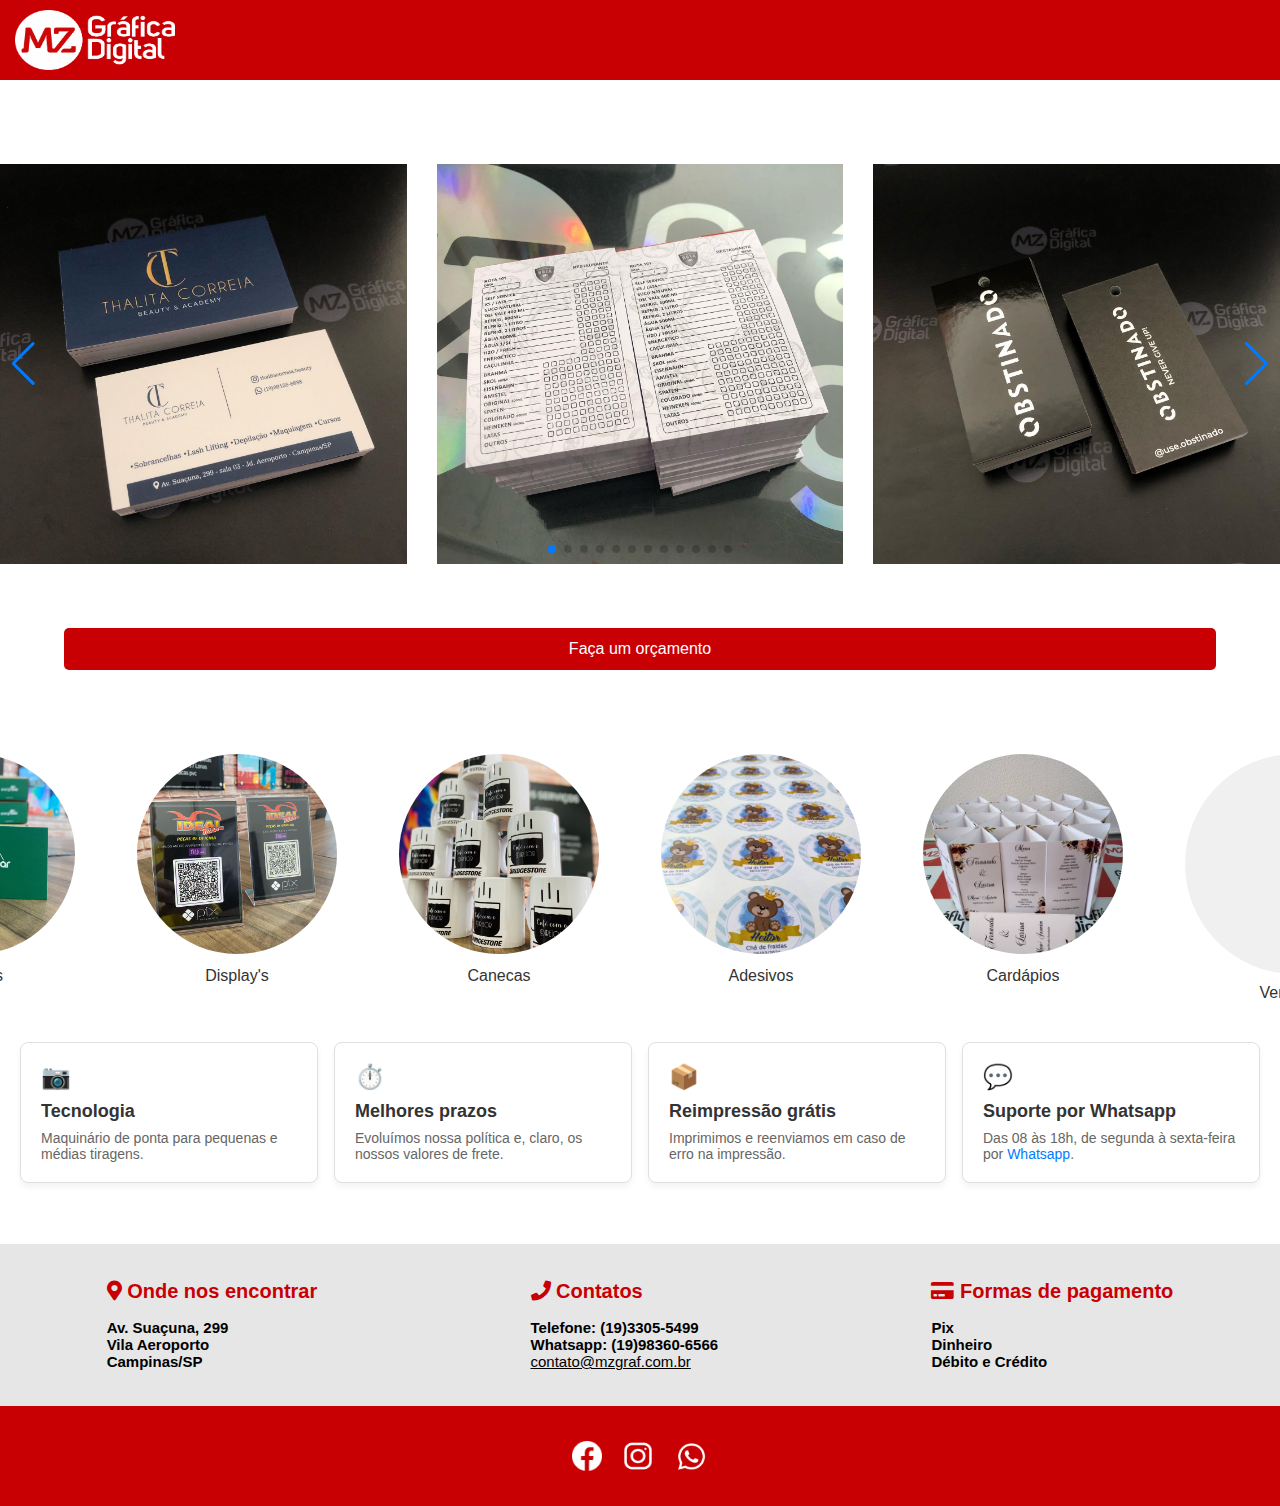
<file: paginas/index.html>
<!DOCTYPE html>
<html lang="pt">

<head>
  <meta charset="UTF-8">
  <meta name="viewport" content="width=device-width, initial-scale=1.0">
  <title>Gráfica</title>
  <link rel="stylesheet" href="../styles/style.css">
  <link rel="stylesheet" href="https://cdn.jsdelivr.net/npm/swiper/swiper-bundle.min.css" />
  <link rel="stylesheet" href="https://cdnjs.cloudflare.com/ajax/libs/font-awesome/5.15.4/css/all.min.css">

  <style>
    html,
    body {
      position: relative;
      height: 100%;
    }

    body {
      font-family: Helvetica Neue, Helvetica, Arial, sans-serif;
      font-size: 14px;
      color: #000;
      margin: 0;
      padding: 0;
    }

    .swiper {
      width: 100%;
      height: 400px;
    }

    .swiper-slide {
      text-align: center;
      font-size: 18px;

      display: -webkit-box;
      display: -ms-flexbox;
      display: -webkit-flex;
      display: flex;
      -webkit-box-pack: center;
      -ms-flex-pack: center;
      -webkit-justify-content: center;
      justify-content: center;
      -webkit-box-align: center;
      -ms-flex-align: center;
      -webkit-align-items: center;
      align-items: center;
    }

    .swiper-slide img {
      display: block;
      width: 100%;
      height: 100%;
      object-fit: cover;
    }

    .swiper {
      margin-left: auto;
      margin-right: auto;
    }
  </style>
</head>

<body>
  <nav class="navbar">
    <div class="Logo">
      <img src="../imagens/LogoBrancoVermelho.png" alt="">
    </div>
  </nav>
  
  <div class="meio">
    <div class="container">
      <div class="swiper mySwiper">
        <div class="swiper-wrapper">
          <div class="swiper-slide">
            <img src="../imagens/cartao-img-1.jpg" alt="logo">
          </div>
          <div class="swiper-slide">
            <img src="../imagens/cartao-img-2.jpg" alt="logo1">
          </div>
          <div class="swiper-slide">
            <img src="../imagens/cartao-img-3.jpg" alt="logo2">
          </div>
          <div class="swiper-slide">
            <img src="../imagens/cartao-img-4.jpg" alt="logo3">
          </div>
          <div class="swiper-slide">
            <img src="../imagens/cartao-img-5.jpg" alt="logo4">
          </div>
          <div class="swiper-slide">
            <img src="../imagens/cartao-img-6.jpg" alt="logo5">
          </div>
          <div class="swiper-slide">
            <img src="../imagens/cartao-img-7.jpg" alt="logo6">
          </div>
          <div class="swiper-slide">
            <img src="../imagens/cartao-img-8.jpg" alt="logo7">
          </div>
          <div class="swiper-slide">
            <img src="../imagens/cartao-img-9.jpg" alt="logo7">
          </div>
          <div class="swiper-slide">
            <img src="../imagens/cartao-img-10.png" alt="logo7">
          </div>
          <div class="swiper-slide">
            <img src="../imagens/cartao-img-11.jpg" alt="logo7">
          </div>
          <div class="swiper-slide">
            <img src="../imagens/cartao-img-12.jpg" alt="logo7">
          </div>

        </div>
        <div class="swiper-button-next"></div>
        <div class="swiper-button-prev"></div>
        <div class="swiper-pagination"></div>
      </div>

      <div class="Contate">
        <div class="orcamento">
          <a href="../paginas/orcamento.html">Faça um orçamento</a>
        </div>
      </div>
      <div class="carousel">
        <div class="carousel-item">
          <img src="../imagens/circle-img-1.jpg" alt="">
          <p>Cartões</p>
        </div>
        <div class="carousel-item">
          <img src="../imagens/circle-img-2.jpg" alt="">
          <p>Display's</p>
        </div>
        <div class="carousel-item">
          <img src="../imagens/circle-img-3.jpg" alt="">
          <p>Canecas</p>
        </div>
        <div class="carousel-item">
          <img src="../imagens/circle-img-4.jpg" alt="">
          <p>Adesivos</p>
        </div>
        <div class="carousel-item">
          <img src="../imagens/circle-img-5.jpg" alt="">
          <p>Cardápios</p>
        </div>
        <div class="carousel-item view-all">
          <span>+</span>
          <p>Ver Todos</p>
      </div>
      </div>

      <div>
        <div class="info-cards">
          <div class="info-card">
              <div class="icon">📷</div>
              <h3>Tecnologia</h3>
              <p>Maquinário de ponta para pequenas e médias tiragens.</p>
          </div>
          <div class="info-card">
              <div class="icon">⏱️</div>
              <h3>Melhores prazos</h3>
              <p>Evoluímos nossa política e, claro, os nossos valores de frete.</p>
          </div>
          <div class="info-card">
              <div class="icon">📦</div>
              <h3>Reimpressão grátis</h3>
              <p>Imprimimos e reenviamos em caso de erro na impressão.</p>
          </div>
          <div class="info-card">
              <div class="icon">💬</div>
              <h3>Suporte por Whatsapp</h3>
              <p>Das 08 às 18h, de segunda à sexta-feira por <a href="#">Whatsapp</a>.</p>
          </div>
      </div>
      </div>
    </div>
    <div class="Footer">
      <div class="Pagamento">
          <h1 class="tituloPay"><i class="fa fa-credit-card"></i> Formas de pagamento</h1>
          <h2>Pix</h2>
          <h2>Dinheiro</h2>
          <h2>Débito e Crédito</h2>
      </div>
      <div class="infoPessoal">
          <h1 class="tituloDuvidas"><i class="fa fa-phone"></i> Contatos</h1>
          <h2>Telefone: (19)3305-5499</h2>
          <h2>Whatsapp: (19)98360-6566</h2>
          <a href="mailto:contato@mzgraf.com.br?subject="> contato@mzgraf.com.br</a>
      </div>
      <div class="endereco">
          <h1 class="tituloEndereco"><i class="fa fa-map-marker-alt"></i> Onde nos encontrar</h1>
          <h2>Av. Suaçuna, 299</h2>
          <h2>Vila Aeroporto</h2>
          <h2>Campinas/SP</h2>
      </div>
  </div>
    <div class="Midia">
      <img src="../imagens/IconFace.png" class="Face" alt="">
      <img src="../imagens/IconInsta.png" class="Insta" alt="">
      <img src="../imagens/IconWhats.png" class="Whats" alt="">
    </div>

    <script src="https://cdn.jsdelivr.net/npm/swiper/swiper-bundle.min.js"></script>
    <script>
      var swiper = new Swiper(".mySwiper", {
        slidesPerView: 3,
        spaceBetween: 30,
        loop: true,
        autoplay: {
          delay: 2000,
          disableOnInteraction: false,
        },
        pagination: {
          el: ".swiper-pagination",
          clickable: true,
        },
        navigation: {
          nextEl: ".swiper-button-next",
          prevEl: ".swiper-button-prev",
        },
      });

      var swiper2 = new Swiper(".mySwiper2", {
        slidesPerView: 3,
        spaceBetween: 30,
        loop: true,
        autoplay: {
          delay: 1500,
          disableOnInteraction: false,
        },
        pagination: {
          el: ".swiper-pagination",
          clickable: true,
        },
      });

      var swiper3 = new Swiper(".mySwiper3", {
        slidesPerView: 3,
        spaceBetween: 30,
        autoplay: {
          delay: 2500,
          disableOnInteraction: false,
        },
        pagination: {
          el: ".swiper-pagination",
          clickable: true,
        },
        navigation: {
          nextEl: ".swiper-button-next",
          prevEl: ".swiper-button-prev",
        },
      });
    </script>
</body>

</html>
</file>
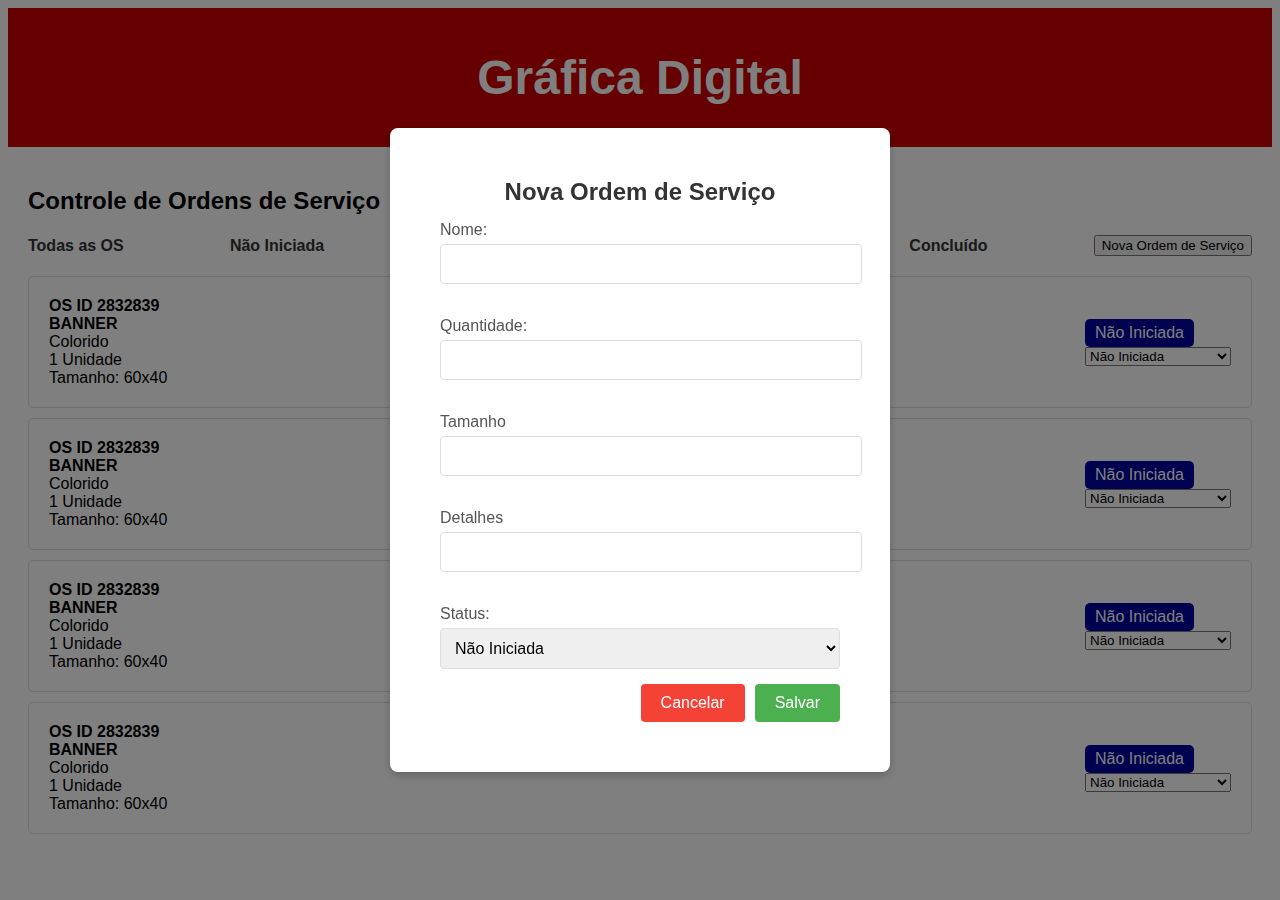
<file: paginas/controleOS.html>
<!DOCTYPE html>
<html lang="pt-BR">

<head>
    <meta charset="UTF-8">
    <meta name="viewport" content="width=device-width, initial-scale=1.0">
    <title>Controle de Ordens de Serviço</title>
    <style>
        body {
            font-family: Arial, sans-serif;
        }

        .header {
            background-color: #c00;
            color: white;
            padding: 10px;
            text-align: center;
            font-size: 24px;
        }

        .container {
            padding: 20px;
        }

        .filter-bar {
            display: flex;
            justify-content: space-between;
            align-items: center;
            margin-bottom: 20px;
        }

        .filter-bar a {
            margin-right: 10px;
            text-decoration: none;
            color: #333;
            font-weight: bold;
            cursor: pointer;
        }

        .order-card {
            border: 1px solid #ddd;
            padding: 20px;
            margin-bottom: 10px;
            border-radius: 5px;
            display: flex;
            justify-content: space-between;
            align-items: center;
        }

        .status-tag {
            padding: 5px 10px;
            border-radius: 5px;
            color: white;
            display: inline-block;
        }

        .status-pending {
            background-color: orange;
        }

        .status-awaiting {
            background-color: red;
        }

        .status-not-started {
            background-color: rgb(0, 3, 158);
        }

        .status-finished {
            background-color: green;
        }

        /* Estilos do Modal */
        .modal {
            display: none;
            /* Escondido por padrão */
            position: fixed;
            z-index: 1;
            left: 0;
            top: 0;
            width: 100%;
            height: 100%;
            background-color: rgba(0, 0, 0, 0.5);
            /* Fundo semi-transparente */
            display: flex;
            justify-content: center;
            align-items: center;
        }

        /* Conteúdo da modal */
        .modal-content {
            background-color: #fff;
            border-radius: 8px;
            width: 100%;
            max-width: 400px;
            padding: 50px;
            box-shadow: 0 4px 8px rgba(0, 0, 0, 0.2);
            animation: fadeIn 0.3s ease;
        }

        /* Cabeçalho da modal */
        .modal-header {
            font-size: 1.5em;
            font-weight: bold;
            margin-bottom: 15px;
            text-align: center;
            color: #333;
        }

        /* Corpo da modal */
        .modal-body label {
            display: block;
            font-weight: 500;
            color: #555;
            margin-bottom: 5px;
        }

        .modal-body input,
        .modal-body select {
            width: 100%;
            padding: 10px;
            margin-bottom: 15px;
            border: 1px solid #ddd;
            border-radius: 4px;
            font-size: 1em;
        }

        /* Rodapé da modal */
        .modal-footer {
            display: flex;
            justify-content: flex-end;
            gap: 10px;
        }

        /* Botão de cancelar */
        .cancel-button {
            background-color: #f44336;
            color: white;
            border: none;
            padding: 10px 20px;
            border-radius: 4px;
            font-size: 1em;
            cursor: pointer;
            transition: background-color 0.3s;
        }

        .cancel-button:hover {
            background-color: #d32f2f;
        }

        /* Botão de salvar */
        .save-button {
            background-color: #4CAF50;
            color: white;
            border: none;
            padding: 10px 20px;
            border-radius: 4px;
            font-size: 1em;
            cursor: pointer;
            transition: background-color 0.3s;
        }

        .save-button:hover {
            background-color: #388E3C;
        }

        /* Animação de entrada */
        @keyframes fadeIn {
            from {
                opacity: 0;
                transform: scale(0.9);
            }

            to {
                opacity: 1;
                transform: scale(1);
            }
        }
    </style>
</head>

<body>

    <div class="header">
        <h1>Gráfica Digital</h1>
    </div>

    <div class="container">
        <h2>Controle de Ordens de Serviço</h2>
        <div class="filter-bar">
            <a onclick="filterOrders('Todas')">Todas as OS</a>
            <a onclick="filterOrders('Não Iniciada')">Não Iniciada</a>
            <a onclick="filterOrders('Em Progresso')">Em Progresso</a>
            <a onclick="filterOrders('Aguardando Entrega')">Aguardando Entrega</a>
            <a onclick="filterOrders('Concluido')">Concluído</a>
            <button onclick="openModal()">Nova Ordem de Serviço</button>
        </div>

        <div id="ordersContainer">
            <!-- Ordens de Serviço Existentes -->
            <div class="order-card" data-status="Não Iniciada">
                <div>
                    <strong>OS ID 2832839</strong><br>
                    <strong>BANNER</strong><br>
                    Colorido<br>
                    1 Unidade<br>
                    Tamanho: 60x40
                </div>
                <div>
                    <span class="status-tag status-not-started">Não Iniciada</span><br>
                    <select onchange="updateStatus(this)">
                        <option value="Não Iniciada" selected>Não Iniciada</option>
                        <option value="Em Progresso">Em Progresso</option>
                        <option value="Aguardando Entrega">Aguardando Entrega</option>
                        <option value="Concluido">Concluído</option>
                    </select>
                </div>
            </div>
            <div class="order-card" data-status="Não Iniciada">
                <div>
                    <strong>OS ID 2832839</strong><br>
                    <strong>BANNER</strong><br>
                    Colorido<br>
                    1 Unidade<br>
                    Tamanho: 60x40
                </div>
                <div>
                    <span class="status-tag status-not-started">Não Iniciada</span><br>
                    <select onchange="updateStatus(this)">
                        <option value="Não Iniciada" selected>Não Iniciada</option>
                        <option value="Em Progresso">Em Progresso</option>
                        <option value="Aguardando Entrega">Aguardando Entrega</option>
                        <option value="Concluido">Concluído</option>
                    </select>
                </div>
            </div>
            <div class="order-card" data-status="Não Iniciada">
                <div>
                    <strong>OS ID 2832839</strong><br>
                    <strong>BANNER</strong><br>
                    Colorido<br>
                    1 Unidade<br>
                    Tamanho: 60x40
                </div>
                <div>
                    <span class="status-tag status-not-started">Não Iniciada</span><br>
                    <select onchange="updateStatus(this)">
                        <option value="Não Iniciada" selected>Não Iniciada</option>
                        <option value="Em Progresso">Em Progresso</option>
                        <option value="Aguardando Entrega">Aguardando Entrega</option>
                        <option value="Concluido">Concluído</option>
                    </select>
                </div>
            </div>
            <div class="order-card" data-status="Não Iniciada">
                <div>
                    <strong>OS ID 2832839</strong><br>
                    <strong>BANNER</strong><br>
                    Colorido<br>
                    1 Unidade<br>
                    Tamanho: 60x40
                </div>
                <div>
                    <span class="status-tag status-not-started">Não Iniciada</span><br>
                    <select onchange="updateStatus(this)">
                        <option value="Não Iniciada" selected>Não Iniciada</option>
                        <option value="Em Progresso">Em Progresso</option>
                        <option value="Aguardando Entrega">Aguardando Entrega</option>
                        <option value="Concluido">Concluído</option>
                    </select>
                </div>
            </div>
        </div>
    </div>

    <!-- Modal de Nova Ordem -->
    <div id="orderModal" class="modal">
        <div class="modal-content">
            <div class="modal-header">Nova Ordem de Serviço</div>
            <div class="modal-body">
                <label for="orderName">Nome:</label>
                <input type="text" id="orderName" required><br><br>

                <label for="orderQuantity">Quantidade:</label>
                <input type="number" id="orderQuantity" required><br><br>

                <label for="orderQuantity">Tamanho</label>
                <input type="text" id="orderTamanho" ><br><br>

                <label for="orderQuantity">Detalhes</label>
                <input type="text" id="orderDetalhe" required ><br><br>

                <label for="orderStatus">Status:</label>
                <select id="orderStatus">
                    <option value="Não Iniciada">Não Iniciada</option>
                    <option value="Em Progresso">Em Progresso</option>
                    <option value="Aguardando Entrega">Aguardando Entrega</option>
                    <option value="Concluido">Concluído</option>
                </select>
            </div>
            <div class="modal-footer">
                <button class="cancel-button" onclick="closeModal()">Cancelar</button>
                <button class="save-button" onclick="addOrder()">Salvar</button>
            </div>
        </div>
    </div>

    <script>
        function filterOrders(status) {
            const orders = document.querySelectorAll('.order-card');
            orders.forEach(order => {
                if (status === 'Todas' || order.dataset.status === status) {
                    order.style.display = 'flex';
                } else {
                    order.style.display = 'none';
                }
            });
        }

        function updateStatus(selectElement) {
            const orderCard = selectElement.closest('.order-card');
            const statusTag = orderCard.querySelector('.status-tag');

            const newStatus = selectElement.value;
            orderCard.dataset.status = newStatus;

            statusTag.textContent = newStatus;
            statusTag.className = 'status-tag';

            if (newStatus === 'Não Iniciada') {
                statusTag.classList.add('status-not-started');
            } else if (newStatus === 'Em Progresso') {
                statusTag.classList.add('status-pending');
            } else if (newStatus === 'Aguardando Entrega') {
                statusTag.classList.add('status-awaiting');
            } else if (newStatus === 'Concluido') {
                statusTag.classList.add('status-finished');
            }
        }

        function openModal() {
            document.getElementById('orderModal').style.display = 'block';
        }

        function closeModal() {
            document.getElementById('orderModal').style.display = 'none';
        }

        function addOrder() {
            const orderName = document.getElementById('orderName').value;
            const orderQuantity = document.getElementById('orderQuantity').value;
            const orderStatus = document.getElementById('orderStatus').value;
            const orderTamanho = document.getElementById('orderTamanho').value;
            const orderDetalhe = document.getElementById('orderDetalhe').value;

            const newOrderCard = document.createElement('div');
            newOrderCard.className = 'order-card';
            newOrderCard.dataset.status = orderStatus;

            newOrderCard.innerHTML = `
            <div>
                <strong>OS ID:</strong> ${Math.floor(Math.random() * 1000000)}<br>
                <strong>${orderName}</strong><br>
                ${orderDetalhe} <br>
                ${orderQuantity} Unidade(s) <br>
                ${orderTamanho} <br>
            </div>
            <div>
                <span class="status-tag">${orderStatus}</span><br>
                <select onchange="updateStatus(this)">
                    <option value="Não Iniciada" ${orderStatus === 'Não Iniciada' ? 'selected' : ''}>Não Iniciada</option>
                    <option value="Em Progresso" ${orderStatus === 'Em Progresso' ? 'selected' : ''}>Em Progresso</option>
                    <option value="Aguardando Entrega" ${orderStatus === 'Aguardando Entrega' ? 'selected' : ''}>Aguardando Entrega</option>
                    <option value="Concluido" ${orderStatus === 'Concluido' ? 'selected' : ''}>Concluído</option>
                </select>
            </div>
        `;

            const ordersContainer = document.getElementById('ordersContainer');
            ordersContainer.appendChild(newOrderCard);

            closeModal();
        }
    </script>

</body>

</html>
</file>
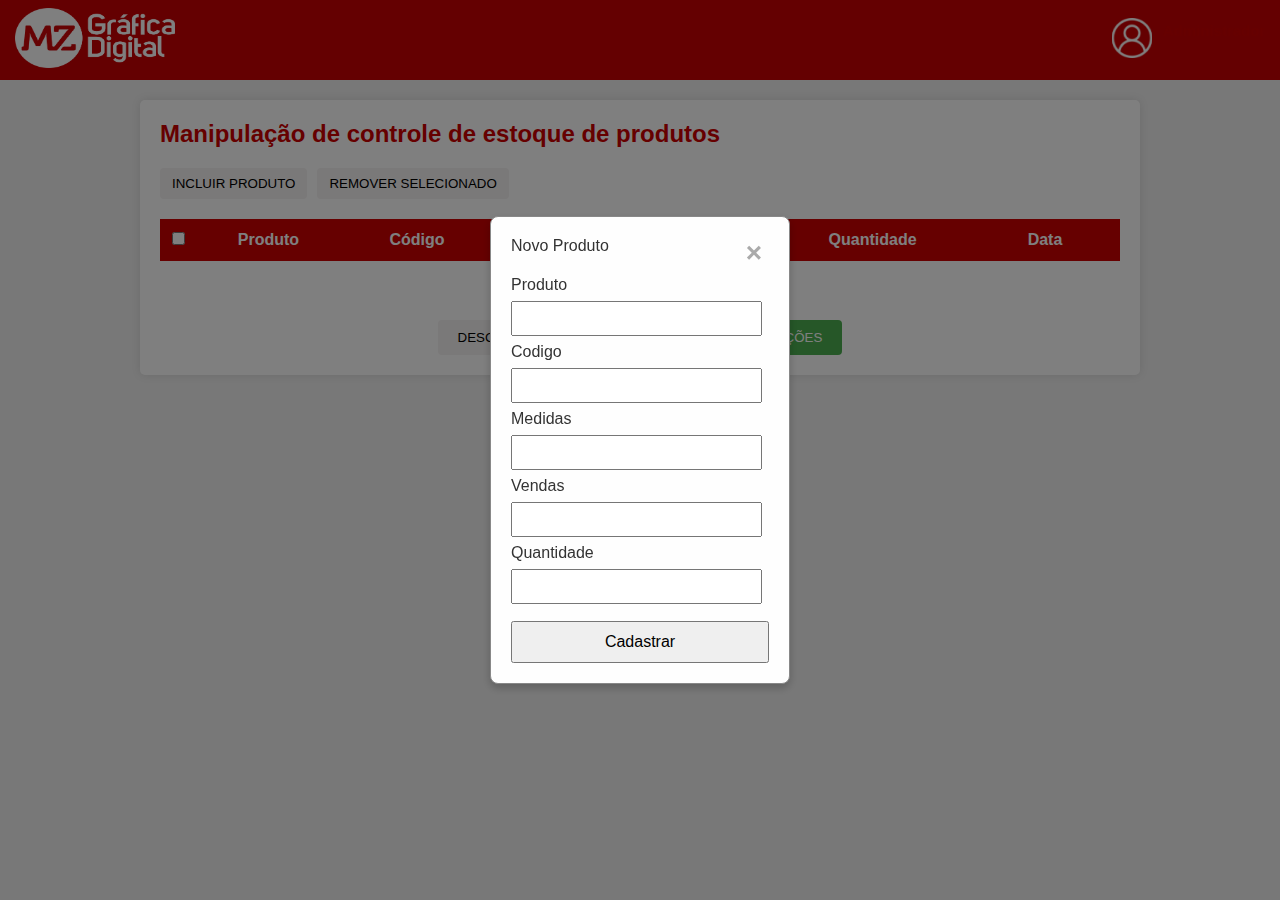
<file: paginas/estoque.html>
<!DOCTYPE html>
<html lang="pt-BR">

<head>
    <meta charset="UTF-8">
    <meta name="viewport" content="width=device-width, initial-scale=1.0">
    <title>Manipulação de Controle de Estoque</title>
    <link rel="stylesheet" href="../styles/estoque.css">
    <style>
        .modal-content {
            background-color: #fefefe;
            margin: 15% auto;
            padding: 20px;
            border: 1px solid #888;
            width: 80%;
        }

    </style>
</head>

<body>
    <nav class="navbarAdm">
        <div class="logoAdm">
            <a href="">
                <img src="../imagens/LogoBrancoVermelho.png" alt="Logo">
            </a>
        </div>
        <div class="contaAdmin">
            <div class="logoUser">
                <img src="../imagens/user.png" alt="">
            </div>
            <div class="Admin">
                <h1>Administrador</h1>
            </div>
        </div>
    </nav>

    <!-- Main Container -->
    <div class="container">
        <h1>Manipulação de controle de estoque de produtos</h1>

        <div class="controls">
            <button id="btnAdicionar">INCLUIR PRODUTO</button>
            <button id="btnRemoverSelecionado">REMOVER SELECIONADO</button>
            <!-- <input type="text" placeholder="Digite para pesquisar"> -->
            <!-- <span>Exibir</span> -->
            <!-- <select>
                <option>Ordenar por</option>
            </select> -->
            <!-- <button>IMPORTAR SALDO</button> -->
        </div>

        <!-- Table -->
        <table>
            <thead>
                <tr>
                    <th><input type="checkbox" id="selectAll"></th>
                    <th>Produto</th>
                    <th>Código</th>
                    <th>Medidas</th>
                    <th>Vendas</th>
                    <th>Quantidade</th>
                    <th>Data</th>
                </tr>
            </thead>
            <tbody id="productTableBody">
            </tbody>
        </table>

        <div class="pagination">
            <button>&lt;</button>
            <span>1</span>
            <button>&gt;</button>
        </div>

        <div class="actions">
            <button>DESCARTAR ALTERAÇÕES</button>
            <button>SALVAR ALTERAÇÕES</button>
        </div>
    </div>

    <div id="modalProduto" class="modal">
        <div class="modal-content">
            <div class="modal-header">
                <span class="modal-title">Novo Produto</span>
                <span class="close" onclick="fecharModal()">&times;</span>
            </div>
            
            <label for="productName">Produto</label>
            <input type="text" id="productName" name="productName">
            
            <label for="email">Codigo</label>
            <input type="number" id="codigo" name="codigo">
            
            <label for="medidas">Medidas</label>
            <input type="tel" id="medidas" name="medidas">
            
            <label for="vendas">Vendas</label>
            <input type="text" id="vendas" name="vendas">

            <label for="quantidade">Quantidade</label>
            <input type="text" id="quantidade" name="quantidade">
            
            <button type="submit" id="submitProductBtn">Cadastrar</button>
        </div>
    </div>
    <script src="../scripts/estoque.js"></script>

</body>

</html>
</file>
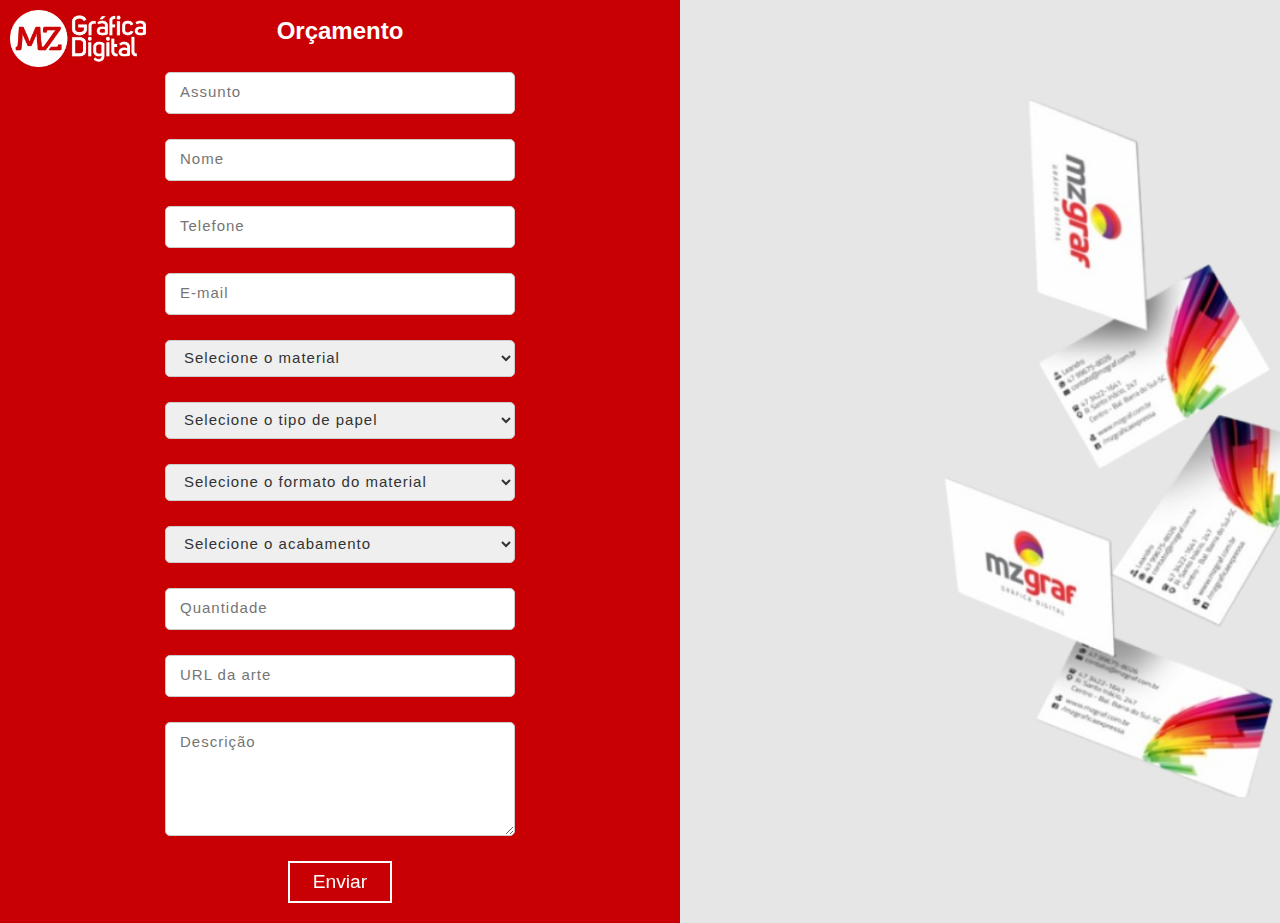
<file: paginas/orcamento.html>
<!DOCTYPE html>
<html lang="en">

<head>
    <meta charset="UTF-8">
    <meta name="viewport" content="width=device-width, initial-scale=1.0">
    <link rel="stylesheet" href="../styles/orcamento.css">
    <title>Document</title>
</head>

<body>
    <nav class="navbar">
        <div class="Logo">
            <a href="../paginas/index.html">
                <img src="../imagens/LogoBrancoVermelho.png" alt="">
            </a>
        </div>
    </nav>
    
    <form class="formulario" method="post" action="http://localhost:8080/api/orcamentos">

        <h2 class="titulo">Orçamento</h2>

        <label class="label">
            <input type="text" class="input-bordas" placeholder="Assunto" required="">
            <span class="focus-border"> <i></i> </span>
        </label>

        <label class="label">
            <input type="text" name="clientName" class="input-bordas" placeholder="Nome" required="">
            <span class="focus-border"> <i></i> </span>
        </label>

        <label class="label">
            <input type="text" name="phone" class="input-bordas" placeholder="Telefone" required="">
            <span class="focus-border"> <i></i> </span>
        </label>

        <label class="label">
            <input type="text" name="email" class="input-bordas" placeholder="E-mail" required="">
            <span class="focus-border"> <i></i> </span>
        </label>

        <label class="label">
            <select class="input-bordas" name="material" required="">
                <option value="" disabled selected>Selecione o material</option>
                <option value="vinil-adesivo">Vinil Adesivo</option>
                <option value="pvc">PVC</option>
                <option value="lonas">Lonas</option>
                <option value="policarbonato">Policarbonato</option>
                <option value="acrilico">Acrílico</option>
            </select>
            <span class="focus-border"> <i></i> </span>
        </label>

        <label class="label">
            <select class="input-bordas" name="paperType" required="">
                <option value="" disabled selected>Selecione o tipo de papel</option>
                <option value="papel-couche">Papel Couchê</option>
                <option value="papel-offset">Papel Offset</option>
                <option value="papel-cartao">Papel Cartão</option>
                <option value="papel-reciclado">Papel Reciclado</option>
                <option value="papel-kraft">Papel Kraft</option>
                <option value="papel-vegetal">Papel Vegetal</option>
                <option value="papel-fotografico">Papel Fotográfico</option>
                <option value="papelao-ondulado">Papelão Ondulado</option>
            </select>
            <span class="focus-border"> <i></i> </span>
        </label>

        <label class="label">
            <select class="input-bordas" name="dimension" required="">
                <option value="" disabled selected>Selecione o formato do material</option>
                <option value="a3">29.7 x 42 cm (A3)</option>
                <option value="a4">21 x 29.7 cm (A4)</option>
                <option value="a5">14.8 x 21 cm (A5)</option>
                <option value="a6">10.5 x 14.8 cm (A6)</option>
                <option value="a7">7.4 x 10.5 cm (A7)</option>
                <option value="banner-pequeno">60 x 90 cm (Banner Pequeno)</option>
                <option value="banner-medio">90 x 120 cm (Banner Médio)</option>
                <option value="banner-grande">120 x 180 cm (Banner Grande)</option>
                <option value="personalizado">Personalizado</option>
            </select>
            <span class="focus-border"> <i></i> </span>
        </label>

        <label class="label">
            <select class="input-bordas" name="finishing" required="">
                <option value="" disabled selected>Selecione o acabamento</option>
                <option value="laminacao-fosca">Laminação Fosca</option>
                <option value="laminacao-brilho">Laminação Brilho</option>
                <option value="verniz-total">Verniz Total</option>
                <option value="relevo-seco">Relevo Seco</option>
                <option value="corte-especial">Corte Especial</option>
                <option value="dobra">Dobra</option>
                <option value="furo">Furo</option>
                <option value="espiral">Encadernação com Espiral</option>
            </select>
            <span class="focus-border"> <i></i> </span>
        </label>

        <label class="label">
            <input type="number" name="quantity" class="input-bordas" placeholder="Quantidade" required="">
            <span class="focus-border"> <i></i> </span>
        </label>

        <label class="label">
            <input type="text" name="artwork" placeholder="URL da arte" class="input-bordas" required="">
            <span class="focus-border"> <i></i> </span>
        </label>

        <label class="label">
            <textarea type="text" name="notes" class="input-bordas textarea" rows="4" placeholder="Descrição"
                required=""></textarea>
            <span class="focus-border"> <i></i> </span>
        </label>

        <div class="button-container">
            <button type="submit" class="button-form borda-inversa">Enviar</button>
        </div>

    </form>
    <div class="imagem-lateral">
        <img src="../imagens/background-card.png" alt="Imagem ilustrativa">
    </div>

    <script src="../scripts/orcamento.js"></script>
</body>

</html>
</file>
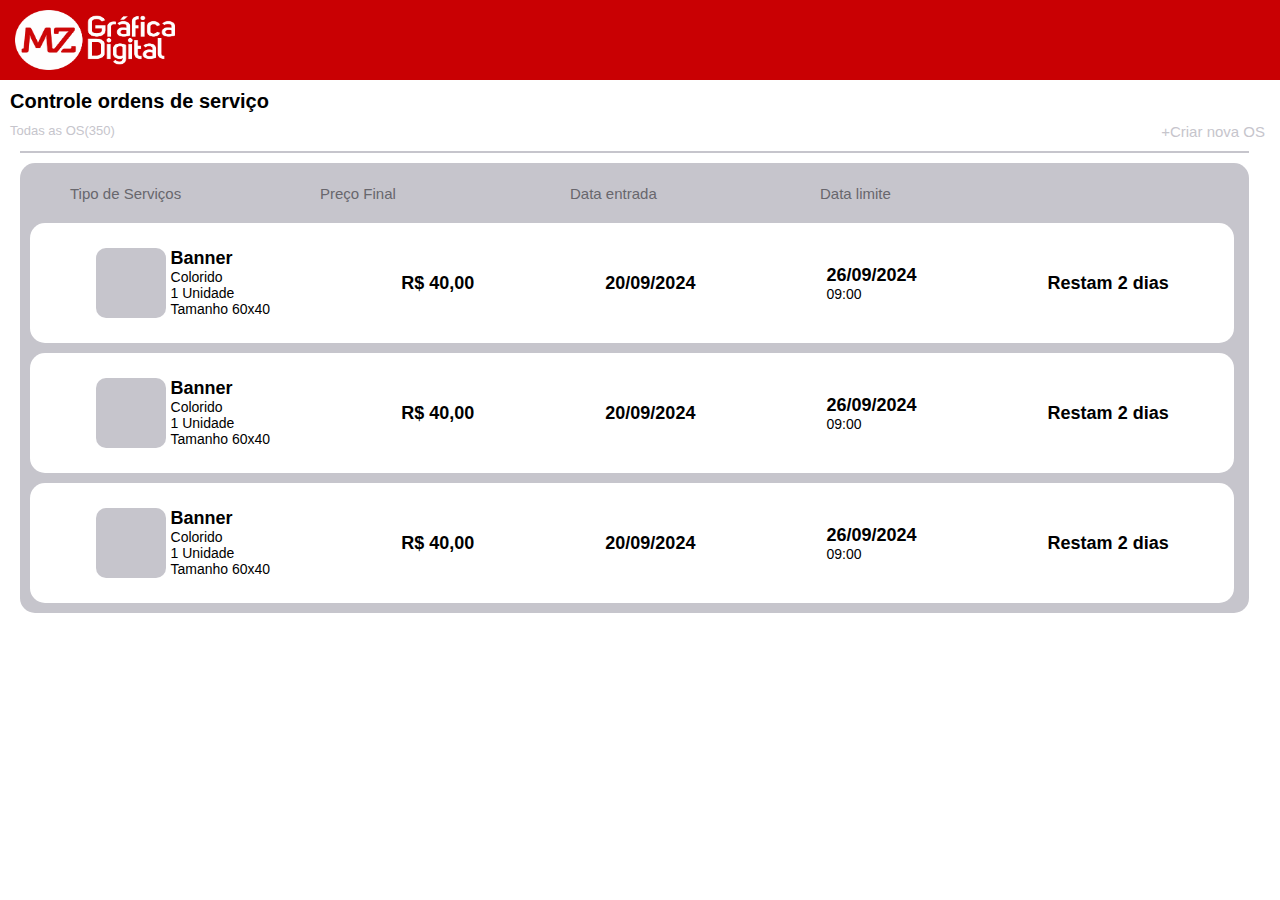
<file: paginas/ordemServControle.html>
<!DOCTYPE html>
<html lang="pt">
<head>
    <meta charset="UTF-8">
    <meta name="viewport" content="width=device-width, initial-scale=1.0">
    <title>Ordem de serviço de Controle</title>
    <link rel="stylesheet" href="../styles/ordemServControle.css">
</head>
<body>
    <nav class="navbarOSC">
        <div class="LogoOSC">
            <img src="../imagens/LogoBrancoVermelho.png" alt="">
        </div>
    </nav>
    <div class="containerOSC">
        <div class="tituloOSC">
            <h1>Controle ordens de serviço</h1>
        </div>
        <div class="filtros">
            <div class="lista">
                <h2>Todas as OS(350)</h2>
                
            </div>
            <div class="criarOrdem">
                <a href="">+Criar nova OS</a>
            </div>
        </div>
        <div class="line"></div>
        <div class="servicos">
            <div class="tituloServicos">
                <h1>Tipo de Serviços</h1>
                <h1>Preço Final</h1>
                <h1>Data entrada</h1>
                <h1>Data limite</h1>
            </div>
            <div class="pedidos">
                <div class="pedidosDescricao">
                    <div class="teste">
                        <div class="imagemDescricao"></div>
                    <div class="descricao">
                        <h1>Banner</h1>
                        <h2>Colorido</h2>
                        <h2>1 Unidade</h2>
                        <h2>Tamanho 60x40</h2>
                    </div>
                    </div>
                    <div class="precoDescricao">
                        <h1>R$ 40,00</h1>
                    </div>
                    <div class="dataDescricao">
                        <h1>20/09/2024</h1>
                    </div>
                    <div class="limiteDescricao">
                        <h1>26/09/2024</h1>
                        <h2>09:00</h2>
                    </div>
                    <div class="tempoDescricao">
                        <h1>Restam 2 dias</h1>
                    </div>
                </div>
                <div class="pedidosDescricao">
                    <div class="teste">
                        <div class="imagemDescricao"></div>
                    <div class="descricao">
                        <h1>Banner</h1>
                        <h2>Colorido</h2>
                        <h2>1 Unidade</h2>
                        <h2>Tamanho 60x40</h2>
                    </div>
                    </div>
                    <div class="precoDescricao">
                        <h1>R$ 40,00</h1>
                    </div>
                    <div class="dataDescricao">
                        <h1>20/09/2024</h1>
                    </div>
                    <div class="limiteDescricao">
                        <h1>26/09/2024</h1>
                        <h2>09:00</h2>
                    </div>
                    <div class="tempoDescricao">
                        <h1>Restam 2 dias</h1>
                    </div>
                </div>
                <div class="pedidosDescricao">
                    <div class="teste">
                        <div class="imagemDescricao"></div>
                    <div class="descricao">
                        <h1>Banner</h1>
                        <h2>Colorido</h2>
                        <h2>1 Unidade</h2>
                        <h2>Tamanho 60x40</h2>
                    </div>
                    </div>
                    <div class="precoDescricao">
                        <h1>R$ 40,00</h1>
                    </div>
                    <div class="dataDescricao">
                        <h1>20/09/2024</h1>
                    </div>
                    <div class="limiteDescricao">
                        <h1>26/09/2024</h1>
                        <h2>09:00</h2>
                    </div>
                    <div class="tempoDescricao">
                        <h1>Restam 2 dias</h1>
                    </div>
                </div>
                
            </div>
        </div>
    </div>
</body>
</html>
</file>
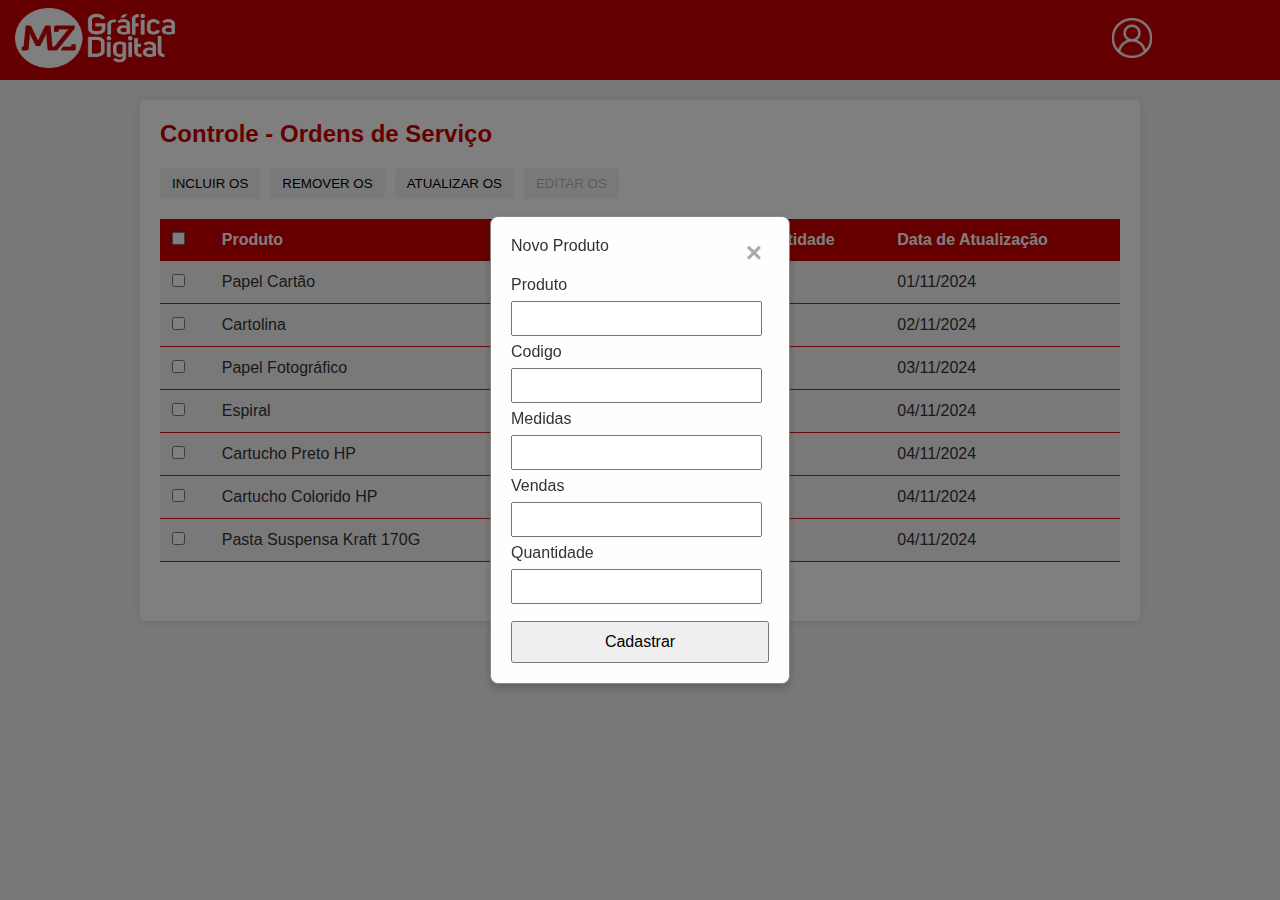
<file: paginas/ordemServico.html>
<!DOCTYPE html>
<html lang="pt-BR">

<head>
    <meta charset="UTF-8">
    <meta name="viewport" content="width=device-width, initial-scale=1.0">
    <title>Manipulação de Controle de Estoque</title>
    <link rel="stylesheet" href="../styles/estoque.css">
    <style>
        .modal-content {
            background-color: #fefefe;
            margin: 15% auto;
            padding: 20px;
            border: 1px solid #888;
            width: 80%;
        }
    </style>
</head>

<body>
    <nav class="navbarAdm">
        <div class="logoAdm">
            <a href="">
                <img src="../imagens/LogoBrancoVermelho.png" alt="Logo">
            </a>
        </div>
        <div class="contaAdmin">
            <div class="logoUser">
                <img src="../imagens/user.png" alt="">
            </div>
            <div class="Admin">
                <h1>Administrador</h1>
            </div>
        </div>
    </nav>

    <!-- Main Container -->
    <div class="container">
        <h1>Controle - Ordens de Serviço</h1>

        <div class="controls">
            <button id="btnAdicionar">INCLUIR OS</button>
            <button id="btnRemoverSelecionado">REMOVER OS</button>
            <button id="btnRemoverSelecionado">ATUALIZAR OS</button>
            <button id="btnEditarProduto" onclick="openEditModal()" class="disabled" disabled>EDITAR OS</button>

            <!-- <input type="text" placeholder="Digite para pesquisar"> -->
            <!-- <span>Exibir</span> -->
            <!-- <select>
                <option>Ordenar por</option>
            </select> -->
            <!-- <button>IMPORTAR SALDO</button> -->
        </div>

        <!-- Table -->
        <table>
            <thead>
                <tr>
                    <th><input type="checkbox" id="selectAll"></th>
                    <th>Produto</th>
                    <th>Código</th>
                    <th>Medidas</th>
                    <th>Quantidade</th>
                    <th>Data de Atualização</th>
                </tr>
            </thead>
            <tbody id="productTableBody">
                <!-- Dados fictícios -->
                <tr>
                    <td><input type="checkbox" class="select-product" onchange="toggleEditButton()"></td>
                    <td>Papel Cartão</td>
                    <td>431</td>
                    <td>10x20cm</td>
                    <td>100</td>
                    <td>01/11/2024</td>
                </tr>
                <tr>
                    <td><input type="checkbox" class="select-product" onchange="toggleEditButton()"></td>
                    <td>Cartolina</td>
                    <td>432</td>
                    <td>15x30cm</td>
                    <td>200</td>
                    <td>02/11/2024</td>
                </tr>
                <tr>
                    <td><input type="checkbox" class="select-product" onchange="toggleEditButton()"></td>
                    <td>Papel Fotográfico</td>
                    <td>568</td>
                    <td>20x40cm</td>
                    <td>150</td>
                    <td>03/11/2024</td>
                </tr>
                <tr>
                    <td><input type="checkbox" class="select-product" onchange="toggleEditButton()"></td>
                    <td>Espiral</td>
                    <td>636</td>
                    <td></td>
                    <td>75</td>
                    <td>04/11/2024</td>
                </tr>
                <td><input type="checkbox" class="select-product" onchange="toggleEditButton()"></td>
                <td>Cartucho Preto HP</td>
                <td>112</td>
                <td></td>
                <td>75</td>
                <td>04/11/2024</td>
                </tr>
                <td><input type="checkbox" class="select-product" onchange="toggleEditButton()"></td>
                <td>Cartucho Colorido HP</td>
                <td>111</td>
                <td></td>
                <td>12</td>
                <td>04/11/2024</td>
                </tr>
                <td><input type="checkbox" class="select-product" onchange="toggleEditButton()"></td>
                <td>Pasta Suspensa Kraft 170G</td>
                <td>091</td>
                <td>24x36cm</td>
                <td>49</td>
                <td>04/11/2024</td>
                </tr>
            </tbody>
        </table>

        <div class="pagination">
            <button>&lt;</button>
            <span>1</span>
            <button>&gt;</button>
        </div>
    </div>

    <!-- Modal para editar produto -->
    <div id="modalEditProduto" class="modal">
        <div class="modal-content">
            <span class="close" onclick="fecharEditModal()">&times;</span>
            <h2 class="title-edit">Editar Produto</h2>
            <label for="editQuantidade">Quantidade:</label>
            <input type="number" id="editQuantidade" min="0" />
            <button id="submitEditProductBtn">Salvar</button>
        </div>
    </div>

    <div id="modalProduto" class="modal">
        <div class="modal-content">
            <div class="modal-header">
                <span class="modal-title">Novo Produto</span>
                <span class="close" onclick="fecharModal()">&times;</span>
            </div>

            <label for="productName">Produto</label>
            <input type="text" id="productName" name="productName">

            <label for="email">Codigo</label>
            <input type="number" id="codigo" name="codigo">

            <label for="medidas">Medidas</label>
            <input type="tel" id="medidas" name="medidas">

            <label for="vendas">Vendas</label>
            <input type="text" id="vendas" name="vendas">

            <label for="quantidade">Quantidade</label>
            <input type="text" id="quantidade" name="quantidade">

            <button type="submit" id="submitProductBtn">Cadastrar</button>
        </div>
    </div>
    <script src="../scripts/estoque.js"></script>

</body>

</html>
</file>
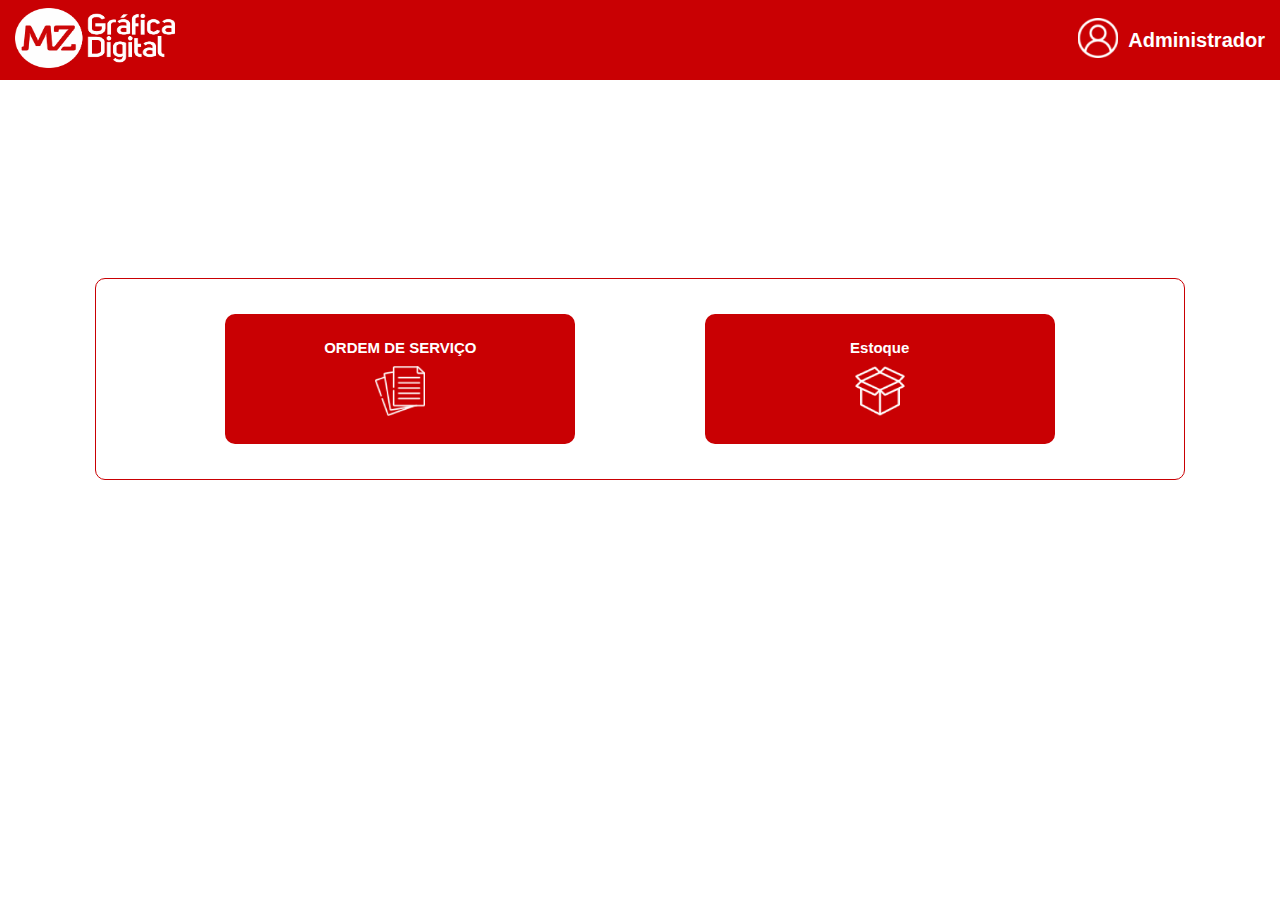
<file: paginas/telaAdm.html>
<!DOCTYPE html>
<html lang="pt">
<head>
    <meta charset="UTF-8">
    <meta name="viewport" content="width=device-width, initial-scale=1.0">
    <title>Administrador</title>
    <link rel="stylesheet" href="../styles/telaAdm.css">
</head>
<body>
<nav class="navbarAdm">
    <div class="logoAdm">
        <a href="">
            <img src="../imagens/LogoBrancoVermelho.png" alt="Logo">
        </a>
    </div>
    <div class="contaAdmin">
        <div class="logoUser">
            <img src="../imagens/user.png" alt="">
        </div>
        <div class="Admin">
            <h1>Administrador</h1>
        </div>
    </div>
</nav>

<div class="container">
    <div class="botoes">
        <div class="btnServicos">
            <a href="../paginas/ordemServControle.html">ORDEM DE SERVIÇO</a>
            <!-- <h1>ORDEM DE SERVIÇO</h1> -->
            <a href="../paginas/ordemServControle.html"><img src="../imagens/paper (1) 1.png" alt=""></a>
        </div>
        <div class="btnEstoque">

            <a href="../paginas/estoque.html">Estoque</a>
            <!-- <h1>ESTOQUE</h1> -->
            <a href="../paginas/estoque.html"><img src="../imagens/box (1) 1.png" alt=""></a>
        </div>
    </div>
</div>
        
</body>
</html>
</file>
<file: styles/style.css>
*{
    margin: 0;
    padding: 0;
}

nav{
    background-color: #C90003;
    width: 100%;
    height: 80px;
}

.navbar{
    display: flex;
    justify-content: space-between;
}

.navbar li{
    display: inline-block;
}

.navbar li a{
    text-decoration: none;
    color: white;
    display: inline-block;
    padding: 15px;
    
}

.navbar li a:hover{
    background-color: #cd1811;
}

.menu-services{
    width: 170px;
    display: flex;
    justify-content: center;
    flex-direction: column;
    align-items: center;
}

.dropdown-menu{
    position: absolute;
    display: none;
    z-index: 11;
}

.dropdown-menu a{
    display: block;
    color: black;
}

.dropdown:hover .dropdown-menu{
    display: block;
}


img{
    width: 160px;
    height: 60px;
}

.Logo{
    width: 170px;
    height: 100%;
    display: flex;
    align-items: center;
    padding-left: 15px; 
}

.container{
    width: 100%;
    height: 100%;
}

.meio {
    background-color: rgb(255, 255, 255);
    width: 100%;
    height: 120vh;
    margin-top: 20px;
}


.carousel {
    display: flex;
    justify-content: center;
    gap: 5%;
    padding: 20px;
    background-color: #fff;
}

.carousel-item {
    text-align: center;
    width: 220px;
}

.carousel-item img {
    width: 200px;
    height: 200px;
    border-radius: 50%;
    transition: transform 0.3s ease;
    object-fit: cover;
}

.carousel-item:hover img,
.carousel-item.view-all:hover span {
    transform: scale(1.1);
}

.carousel-item p {
    margin-top: 10px;
    font-size: 16px;
    color: #333;
}

.carousel-item.view-all {
    display: flex;
    flex-direction: column;
    align-items: center;
    justify-content: center;
}

.carousel-item.view-all span {
    display: flex;
    justify-content: center;
    align-items: center;
    width: 220px;
    height: 220px;
    font-size: 48px;
    color: #333;
    border-radius: 50%;
    background-color: #f0f0f0;
    transition: transform 0.3s ease;
}

.info-cards {
    display: flex;
    justify-content: space-between;
    gap: 16px;
    padding: 20px;
}

.info-card {
    flex: 1;
    padding: 20px;
    text-align: left;
    border: 1px solid #e0e0e0;
    border-radius: 8px;
    background-color: #fff;
    box-shadow: 0 4px 6px rgba(0, 0, 0, 0.05);
    transition: transform 0.3s ease, box-shadow 0.3s ease;
}

.info-card:hover {
    transform: translateY(-5px);
    box-shadow: 0 8px 12px rgba(0, 0, 0, 0.1);
}

.info-card .icon {
    font-size: 24px;
    color: #333;
    margin-bottom: 10px;
}

.info-card h3 {
    font-size: 18px;
    margin: 0;
    color: #333;
}

.info-card p {
    font-size: 14px;
    color: #666;
    margin-top: 8px;
}

.info-card a {
    color: #007bff;
    text-decoration: none;
}

.info-card a:hover {
    text-decoration: underline;
}


.orcamento a {
    display: inline-block; 
    padding: 12px 20px; 
    background-color: #C90003;
    color: white;
    font-size: 16px;
    text-decoration: none;
    border-radius: 5px;
    transition: background-color 0.3s ease, transform 0.3s ease;
    display: flex;
    justify-content: space-around;
    align-items: center;
    margin-top: 5%;
    margin-bottom: 5%;
    margin-left: 5%;
    margin-right: 5%;
}

.orcamento a:hover {
    background-color: #A70002;
    transform: scale(1.05); 
}

.meio{
    background-color: rgb(255, 255, 255);
    padding-top: 5%;
}

.Footer{
    background-color: #E6E6E6;
    width: 100%;
    height: 15%;
    display: flex;
    flex-direction: row-reverse;
    justify-content: space-around;
    align-items: center;
}


.infoPessoal h1{
    color: #C90003;
    font-size: 20px;
    font-family: Verdana, Geneva, Tahoma, sans-serif;
}

.infoPessoal h2{
    color: black;
    font-size: 15px;
    font-family: Verdana, Geneva, Tahoma, sans-serif;
}

.tituloDuvidas{
    margin-bottom: 1rem;
}

.infoPessoal a{
    font-size: 15px;
    font-family: Verdana, Geneva, Tahoma, sans-serif;
    color: black;
    font-family: Verdana, Geneva, Tahoma, sans-serif; 
}

.Pagamento h1{
    color: #C90003;
    font-size: 20px;
    font-family: Verdana, Geneva, Tahoma, sans-serif; 
}
.Pagamento h2{
    color: black;
    font-size: 15px;
    font-family: Verdana, Geneva, Tahoma, sans-serif;
}

.tituloPay{
    margin-bottom: 1rem;
}

.tituloEndereco{
    margin-bottom: 1rem;
}

.endereco h1{
    color: #C90003;
    font-size: 20px;
    font-family: Verdana, Geneva, Tahoma, sans-serif;
}

.endereco h2{
    color: black;
    font-size: 15px;
    font-family: Verdana, Geneva, Tahoma, sans-serif;
}


.Midia {
    background-color: #C90003;
    width: 100%;
    height: 100px;
    display: flex;
    align-items: center;
    justify-content: center;
}

.Midia .Insta {
    width: 40px;
    height: 30px;
    margin: 0 0.5rem;
}

.Midia .Whats {
    width: 35px;
    height: 35px;
    margin: 0 0.5rem; 
}

.Midia .Face {
    width: 30px;
    height: 30px;
    margin: 0 0.5rem;
}

.acessoWhatsapp img {
    width: 20px;
    height: 20px;
}

.acessoWhatsapp h1 {
    font-size: 15px;
}
</file>
<file: styles/estoque.css>
* {
    margin: 0;
    padding: 0;
    box-sizing: border-box;
    font-family: Arial, sans-serif;
}

body {
    background-color: #f0f0f0;
    color: #333;
}

nav{
    background-color: #C90003;
    width: 100%;
    height: 80px;
}


.logoAdm img{
    width: 160px;
    height: 60px;
}

.logoAdm{
    width: 170px;
    height: 100%;
    display: flex;
    align-items: center;
    padding-left: 15px; 
}

.navbarAdm{
    display: flex;
    justify-content: space-between;
    align-items: center;
}

.contaAdmin{
    display: flex;
    align-items: center;
    padding-right: 15px;
}

.logoUser{
    width: 50px;
    height: 44px;
}

.logoUser img{
    width: 40px;
    height: 40px;
}

.Admin{
    font-size: 10px;
    color: rgb(23, 133, 23);
    font-family: Verdana, Geneva, Tahoma, sans-serif;
}

.container {
    max-width: 1000px;
    margin: 20px auto;
    padding: 20px;
    background-color: #fff;
    border-radius: 5px;
    box-shadow: 0 0 10px rgba(0, 0, 0, 0.1);
}

h1 {
    color: #c00;
    margin-bottom: 20px;
    font-size: 1.5em;
}

.controls {
    display: flex;
    align-items: center;
    gap: 10px;
    margin-bottom: 20px;
}

.controls button {
    padding: 8px 12px;
    background-color: #f5f2f2;
    border: none;
    border-radius: 4px;
    cursor: pointer;
}

.controls input[type="text"] {
    padding: 8px;
    border-radius: 4px;
    border: 1px solid #f5f2f2;
}

table {
    width: 100%;
    border-collapse: collapse;
    margin-bottom: 20px;
}

table th {
    padding: 12px;
    text-align: left;
    background-color: #c00;
    color: #fff;
}

table td {
    padding: 12px;
    text-align: left;
    border-bottom: 1px solid #d41313;
}

table tbody tr {
    background-color: #f5f2f2;
}

.pagination, .actions {
    display: flex;
    justify-content: center;
    gap: 10px;
    margin-top: 20px;
}

.actions button {
    padding: 10px 20px;
    border: none;
    border-radius: 4px;
    cursor: pointer;
}

.actions button:first-child {
    background-color: #f5f2f2;
}

.actions button:last-child {
    background-color: #4CAF50;
    color:#fff;
}

.modal {
    position: fixed; 
    z-index: 1000; 
    left: 0;
    top: 0;
    width: 100%;
    height: 100%;
    background-color: rgba(0, 0, 0, 0.5); 
    display: flex; 
    align-items: center; 
    justify-content: center;
}

.modal-content {
    background-color: #fff;
    border-radius: 5px;
    box-shadow: 0 4px 8px rgba(0, 0, 0, 0.2);
    width: 30%;
    display: grid;
    gap: 7px;
    grid-template-columns: 1fr;

}

.modal-content label {
    grid-column: span 2;
}

.modal-content input,
.modal-content select,
.modal-content button {
    width: 100%;
    padding: 8px;
    box-sizing: border-box;
}

.modal-content button {
    grid-column: span 2;
    padding: 10px;
    margin-top: 10px;
    font-size: 16px;
    cursor: pointer;
    width: 100%;
}

.close {
    cursor: pointer; 
    float: right;
    font-size: 28px;
    font-weight: bold;
}

.close:hover,
.close:focus {
    color: red;
    text-decoration: none;
    cursor: pointer;
}

/* Estilos para o Modal de Edição */
#modalEditProduto {
    display: none; /* Oculta o modal por padrão */
    position: fixed; /* Fixa o modal na tela */
    z-index: 1000; /* Sobrepõe outros elementos */
    left: 0;
    top: 0;
    width: 100%; /* Largura total */
    height: 100%; /* Altura total */
    overflow: auto; /* Permite rolagem se necessário */
    background-color: rgba(0, 0, 0, 0.5); /* Fundo escuro com opacidade */
}

.modal-content {
    background-color: #fefefe; /* Fundo branco */
    margin: 15% auto; /* Centraliza o modal */
    padding: 20px; /* Espaçamento interno */
    border: 1px solid #888; /* Borda do modal */
    width: 30%; /* Largura do modal */
    max-width: 300px; /* Largura máxima do modal */
    border-radius: 8px; /* Bordas arredondadas */
}

.close {
    color: #aaa; /* Cor do botão de fechar */
    float: right; /* Posiciona à direita */
    font-size: 28px; /* Tamanho da fonte */
    font-weight: bold; /* Negrito */
}

.close:hover,
.close:focus {
    color: black; /* Cor ao passar o mouse */
    text-decoration: none; /* Remove sublinhado */
    cursor: pointer; /* Cursor de ponteiro */
}

.title-edit {
    text-align: center;
    display: flex;
}
</file>
<file: styles/orcamento.css>
.formulario  .titulo { 
    color: #ffffff;
    font-size: 1.5em;
    padding-bottom: 7px;
    font-family: 'Arial', sans-serif;
    text-align: center; 
  }
  
  .formulario {
    max-width: 50%;
    margin: auto;
    background: #C90003;
    overflow: hidden;
    padding: 20px;
  }
  
  :focus{outline: none;}
  
  .label { 
  
    float: left; 
    width: 100%; 
    margin-bottom: 25px; 
    position: relative;
    align-items: center;
    justify-items: center;
    display: flex;
  
  }
  
  .input-bordas{
    
    font: 15px/24px "Lato", Arial, sans-serif; 
    color: #333; 
    width: 80%; 
    max-width: 350px;
    box-sizing: border-box; 
    letter-spacing: 1px;
    border: 1px solid #ccc; 
    padding: 7px 14px 9px; 
    border-radius: 5px;
    transition: 0.4s;
    margin: 0 auto;

  
  }
  
  
  .button-container {
    display: flex;
    justify-content: center;
    width: 100%; 
}

.button-form { 
    background-color: #C90003;
    padding: 0.5em 1.3em;
    color: white;
    font-size: 1.2em;
    border: none;
    cursor: pointer;
    display: block; 
}
  .borda-inversa {
  
    display: inline-block;
    vertical-align: middle;
    -webkit-transform: translateZ(0);
    transform: translateZ(0);
    box-shadow: 0 0 1px rgba(0, 0, 0, 0);
    -webkit-backface-visibility: hidden;
    backface-visibility: hidden;
    -moz-osx-font-smoothing: grayscale;
    -webkit-transition-duration: 0.5s;
    transition-duration: 0.5s;
    -webkit-transition-property: background;
    transition-property: background;
    box-shadow: inset 0 0 0 2px, 0 0 1px rgba(0, 0, 0, 0);
  
  }
  
  .borda-inversa:hover, .borda-inversa:focus, .borda-inversa:active {
    
    background: white;
    color: #C90003; 
  
  }
  
body {
    display: flex; 
    align-items: center;
    justify-content: space-between;
    height: 100vh; 
    margin: 0;
    background-color: #E6E6E6;
}

.container {
    display: flex;
    align-items: flex-start;
    justify-content: center;
    max-width: 1200px;
    margin: auto;
}


.formulario {
    max-width: 50%;
    margin: 0;
}

.imagem-lateral {
    max-width: 100%; 
    height: auto;
}

.imagem-lateral img {
    width: 120%;
    height: auto;
    object-fit: cover;
    border-radius: 8px;
}

.navbar {
  position: absolute;
  top: 0;
  left: 0;
  padding: 10px;
}

.Logo img {
  max-width: 30%;
  height: auto;
}
</file>
<file: styles/ordemServControle.css>
*{
    margin: 0;
    padding: 0;
}

nav{
    background-color: #C90003;
    width: 100%;
    height: 80px;
}

.navbarOSC{
    display: flex;
    justify-content: space-between;
}

.navbarOSC li{
    display: inline-block;
}

.navbarOSC li a{
    text-decoration: none;
    color: white;
    display: inline-block;
    padding: 15px;
    
}

.navbarOSC li a:hover{
    background-color: #cd1811;
}

img{
    width: 160px;
    height: 60px;
}

.LogoOSC{
    width: 170px;
    height: 100%;
    display: flex;
    align-items: center;
    padding-left: 15px; 
}

.tituloOSC h1{
    font-family: Verdana, Geneva, Tahoma, sans-serif;
    font-weight: bold;
    font-size: 20px;
    margin-left: 10px;
    margin-top: 10px;
}

.filtros{
    display: flex;
    justify-content: space-between;
    margin-top: 10px;
}

.lista{
    display: flex;
    justify-content: space-between;
    margin-left: 10px;
    width: 700px;
}

.lista h2{
    font-size: 13px;
    color: #c6c5cc;
    text-decoration: none;
    font-weight: normal;
    font-family: Verdana, Geneva, Tahoma, sans-serif;
}

.criarOrdem{
    margin-right: 15px;
}

.criarOrdem a{
    font-family: Verdana, Geneva, Tahoma, sans-serif;
    font-size: 15px;
    color: #c6c5cc;
    text-decoration: none;
    border-style: none;
}

.line{
    background-color: #c6c5cc;
    width: 96%;
    height: 2px;
    margin-top: 10px;
    margin-left: 20px;
}

.servicos{
    background-color: #c6c5cc;
    margin-top: 10px;
    margin-left: 20px;
    border-radius: 15px;
    width: 96%;
    height: 450px;
}

.tituloServicos{
    display: flex;
    /* justify-content: space-around; */
    /* border: 3px solid blue; */
    /* padding: 0px 50px; */
}

.pedidos{
    margin-top: 10px;
}

.tituloServicos h1{
    margin-top: 10px;
    display: flex;
    align-items: center;
    height: 40px;
    width: 200px;
    color: #68676d;
    font-size: 15px;
    font-weight:normal;
    font-family: Verdana, Geneva, Tahoma, sans-serif;
    margin-left: 50px;
}

.pedidosDescricao{
    background-color: white;
    width: 98%;
    height: 120px;
    border-radius: 15px;
    margin-left: 10px;
    margin-top: 10px;
    display: flex;
    align-items: center;
    justify-content: space-around;
}

.imagemDescricao{
    background-color: #c6c5cc;
    height: 70px;
    width: 70px;
    border-radius: 10px;
}

.descricao{
    margin-left: 5px;
}

.descricao h1{
    font-size: 18px;
    font-weight: bold;
    font-family: Verdana, Geneva, Tahoma, sans-serif;
}

.descricao h2{
    font-size: 14px;
    font-weight: normal;
    font-family: Verdana, Geneva, Tahoma, sans-serif;
}

.precoDescricao h1{
    font-size: 18px;
    font-weight: bold;
    font-family: Verdana, Geneva, Tahoma, sans-serif;
}

.dataDescricao h1{
    font-size: 18px;
    font-weight: bold;
    font-family: Verdana, Geneva, Tahoma, sans-serif;
}

.limiteDescricao h1{
    font-size: 18px;
    font-weight: bold;
    font-family: Verdana, Geneva, Tahoma, sans-serif;
}

.limiteDescricao h2{
    font-size: 14px;
    font-weight: normal;
    font-family: Verdana, Geneva, Tahoma, sans-serif;
}

.tempoDescricao h1{
    font-size: 18px;
    font-weight: bold;
    font-family: Verdana, Geneva, Tahoma, sans-serif;
}

.teste{
    display: flex;
}
</file>
<file: styles/telaAdm.css>
*{
    margin: 0;
    padding: 0;
}

nav{
    background-color: #C90003;
    width: 100%;
    height: 80px;
}


.logoAdm img{
    width: 160px;
    height: 60px;
}

.logoAdm{
    width: 170px;
    height: 100%;
    display: flex;
    align-items: center;
    padding-left: 15px; 
}

.navbarAdm{
    display: flex;
    justify-content: space-between;
    align-items: center;
}

.contaAdmin{
    display: flex;
    align-items: center;
    padding-right: 15px;
}

.logoUser{
    width: 50px;
    height: 44px;
}

.logoUser img{
    width: 40px;
    height: 40px;
}

.Admin{
    font-size: 10px;
    color: white;
    font-family: Verdana, Geneva, Tahoma, sans-serif;
}

.container{
    width: 100%;
    height: 400px;
    display: flex;
    align-items: flex-end;
    justify-content: center;
}

.botoes{
    border:#C90003 solid 1.4px;
    width: 85%;
    height: 200px;
    display: flex;
    justify-content: space-evenly;
    align-items: center;
    border-radius: 10px;
}

.btnServicos{
    background-color: #C90003;
    width: 350px;
    height: 130px;
    border-radius: 10px;
    display: flex;
    flex-direction: column;
    justify-content: center;
    align-items: center;
}

.btnServicos a{
    color: white;
    font-size: 15px;
    text-decoration: none;
    font-family: Verdana, Geneva, Tahoma, sans-serif;
    font-weight: bold;
}

.btnServicos img{
    width: 50px;
    height: 50px;
    padding-top: 10px;
}

.btnEstoque{
    background-color: #C90003;
    width: 350px;
    height: 130px;
    border-radius: 10px;
    display: flex;
    flex-direction: column;
    justify-content: center;
    align-items: center;
}

.btnEstoque a{
    color: white;
    font-size: 15px;
    text-decoration: none;
    font-family: Verdana, Geneva, Tahoma, sans-serif;
    font-weight: bold;
}

.btnEstoque img{
    width: 50px;
    height: 50px;
    padding-top: 10px;
}
</file>
